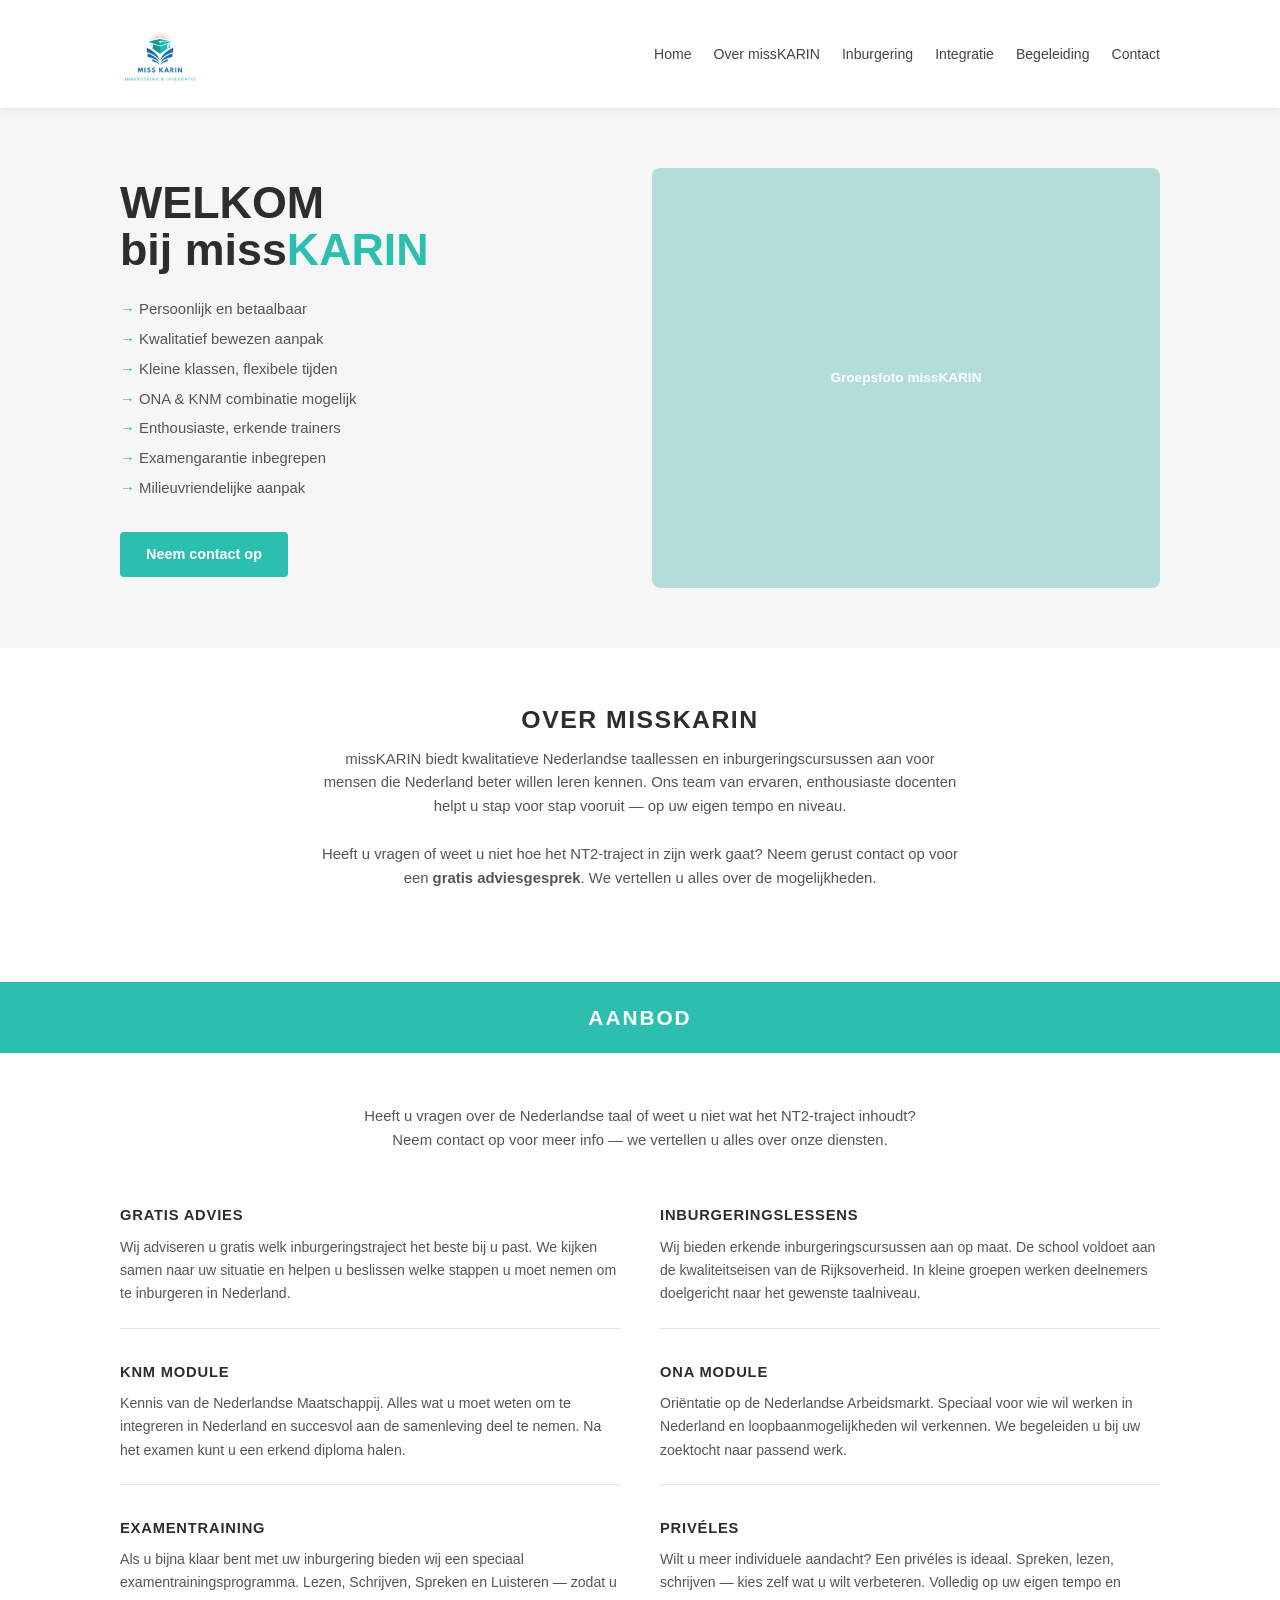
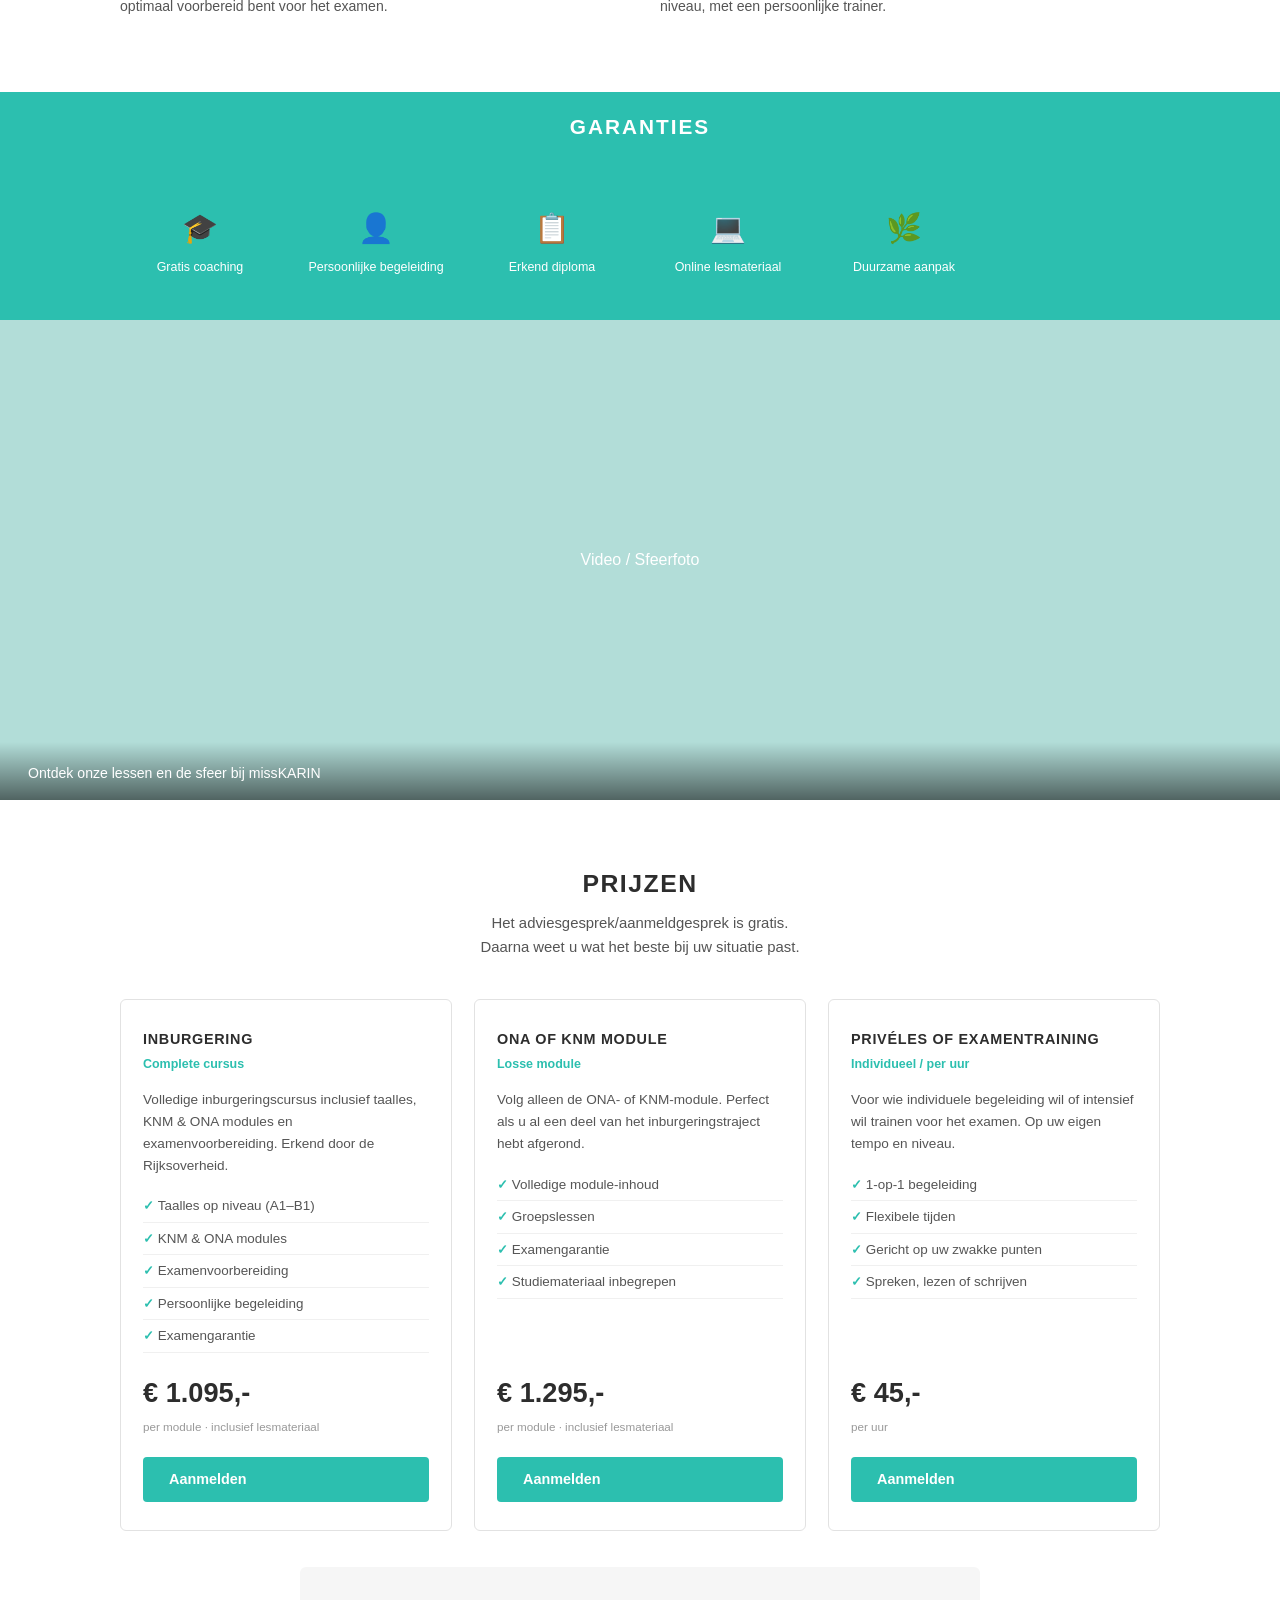
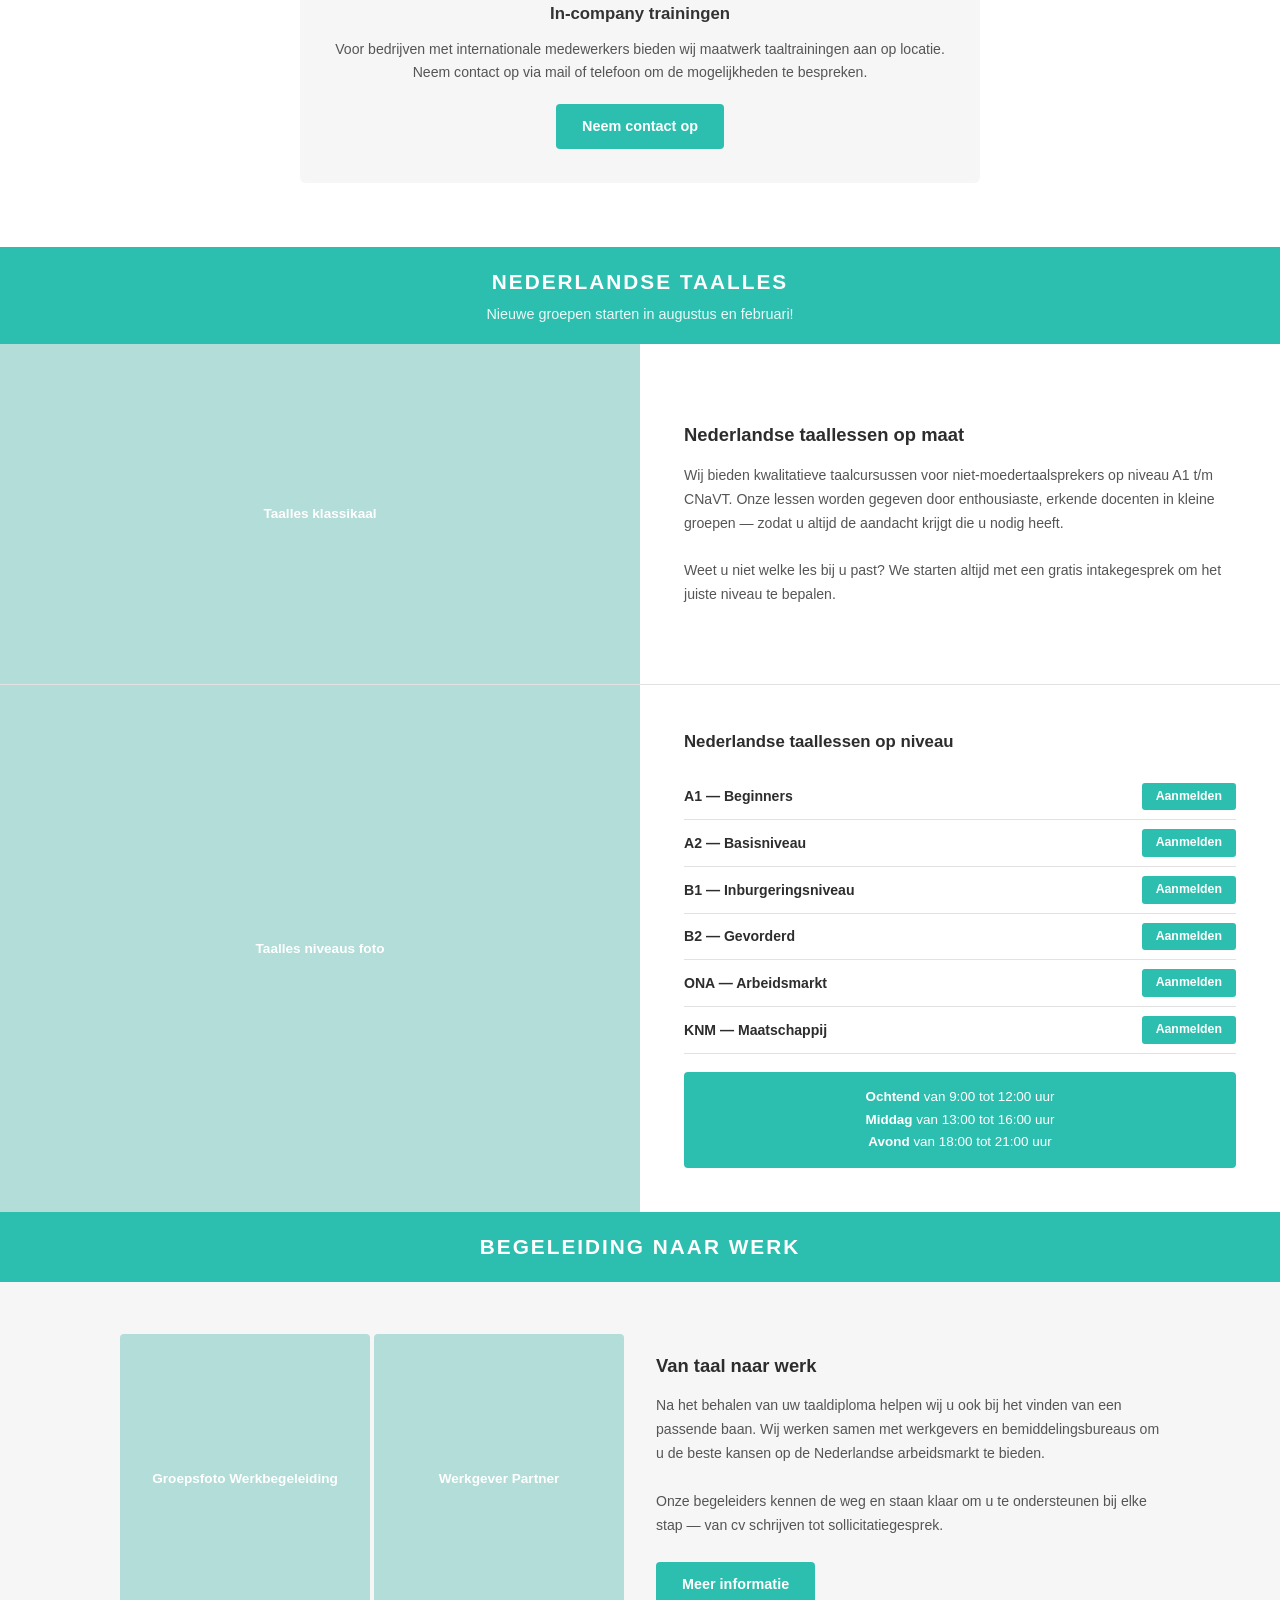
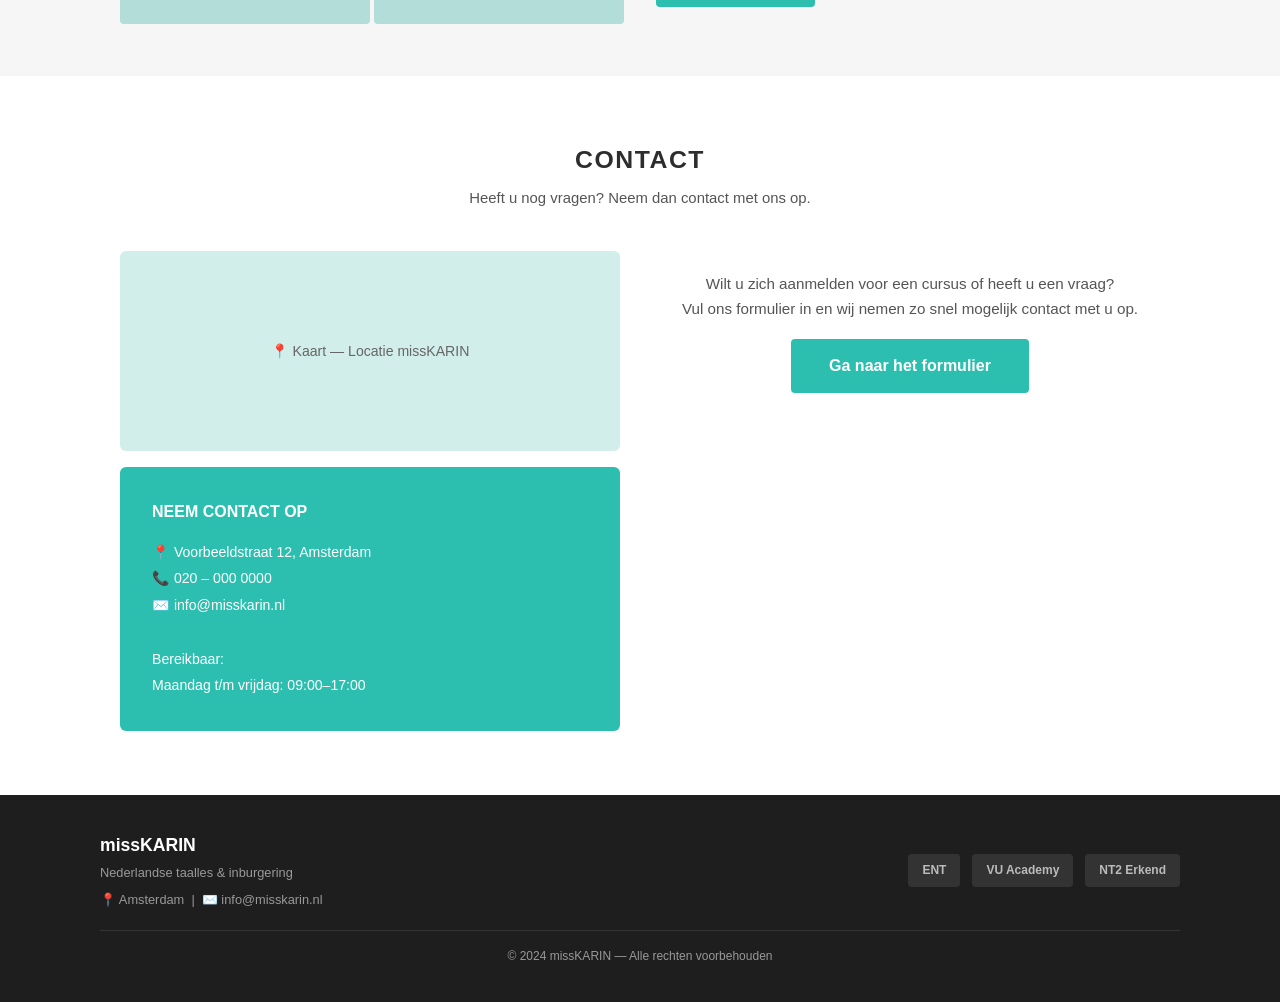
<file: index.html>
<!DOCTYPE html>
<html lang="nl">
<head>
  <meta charset="UTF-8">
  <meta name="viewport" content="width=device-width, initial-scale=1.0">
  <title>missKARIN — Nederlandse Taalles & Inburgering</title>
  <link rel="stylesheet" href="assets/css/style.css">
</head>
<body>

<!-- ══════════ HEADER ══════════ -->
<header>
  <nav class="navbar">
    <a href="#home" class="logo"><img src="assets/img/logo.jpg" alt="missKARIN Logo"></a>
    <ul class="nav-links">
      <li><a href="#home">Home</a></li>
      <li><a href="#over-misskarin">Over missKARIN</a></li>
      <li><a href="#inburgering">Inburgering</a></li>
      <li><a href="#integratie">Integratie</a></li>
      <li><a href="#begeleiding">Begeleiding</a></li>
      <li><a href="contact.html">Contact</a></li>
    </ul>
  </nav>
</header>

<!-- ══════════ HERO ══════════ -->
<section id="home">
  <div class="container">
    <div class="hero-grid">
      <div class="hero-text">
        <h1>WELKOM<br>bij miss<span>KARIN</span></h1>
        <ul class="hero-list">
          <li>Persoonlijk en betaalbaar</li>
          <li>Kwalitatief bewezen aanpak</li>
          <li>Kleine klassen, flexibele tijden</li>
          <li>ONA &amp; KNM combinatie mogelijk</li>
          <li>Enthousiaste, erkende trainers</li>
          <li>Examengarantie inbegrepen</li>
          <li>Milieuvriendelijke aanpak</li>
        </ul>
        <a href="contact.html" class="btn">Neem contact op</a>
      </div>
      <div class="hero-img">
        <img class="img-fill"
             src="https://images.unsplash.com/photo-1529156069898-49953e39b3ac?w=700&h=380&fit=crop&auto=format"
             alt="missKARIN groepsfoto"
             onerror="this.outerHTML='<div class=\'placeholder\'>Groepsfoto missKARIN</div>'">
      </div>
    </div>
  </div>
</section>

<!-- ══════════ OVER MISSKARIN ══════════ -->
<section id="over-misskarin" style="padding:52px 20px; background:#fff;">
  <div class="container">
    <h2 class="section-title">Over missKARIN</h2>
    <p class="section-subtitle">
      missKARIN biedt kwalitatieve Nederlandse taallessen en inburgeringscursussen aan voor mensen die Nederland beter willen leren kennen. Ons team van ervaren, enthousiaste docenten helpt u stap voor stap vooruit — op uw eigen tempo en niveau.<br><br>
      Heeft u vragen of weet u niet hoe het NT2-traject in zijn werk gaat? Neem gerust contact op voor een <strong>gratis adviesgesprek</strong>. We vertellen u alles over de mogelijkheden.
    </p>
  </div>
</section>

<!-- ══════════ AANBOD ══════════ -->
<div class="teal-band" style="border-top:1px solid rgba(0,0,0,0.05);">
  <h2>AANBOD</h2>
</div>
<section id="inburgering" style="padding:52px 20px;">
  <div class="container">
    <p class="section-subtitle" style="margin-bottom:30px;">
      Heeft u vragen over de Nederlandse taal of weet u niet wat het NT2-traject inhoudt?<br>
      Neem contact op voor meer info — we vertellen u alles over onze diensten.
    </p>
    <div class="services-grid">
      <div class="service-card">
        <h3>Gratis Advies</h3>
        <p>Wij adviseren u gratis welk inburgeringstraject het beste bij u past. We kijken samen naar uw situatie en helpen u beslissen welke stappen u moet nemen om te inburgeren in Nederland.</p>
      </div>
      <div class="service-card">
        <h3>Inburgeringslessens</h3>
        <p>Wij bieden erkende inburgeringscursussen aan op maat. De school voldoet aan de kwaliteitseisen van de Rijksoverheid. In kleine groepen werken deelnemers doelgericht naar het gewenste taalniveau.</p>
      </div>
      <div class="service-card">
        <h3>KNM Module</h3>
        <p>Kennis van de Nederlandse Maatschappij. Alles wat u moet weten om te integreren in Nederland en succesvol aan de samenleving deel te nemen. Na het examen kunt u een erkend diploma halen.</p>
      </div>
      <div class="service-card">
        <h3>ONA Module</h3>
        <p>Oriëntatie op de Nederlandse Arbeidsmarkt. Speciaal voor wie wil werken in Nederland en loopbaanmogelijkheden wil verkennen. We begeleiden u bij uw zoektocht naar passend werk.</p>
      </div>
      <div class="service-card">
        <h3>Examentraining</h3>
        <p>Als u bijna klaar bent met uw inburgering bieden wij een speciaal examentrainingsprogramma. Lezen, Schrijven, Spreken en Luisteren — zodat u optimaal voorbereid bent voor het examen.</p>
      </div>
      <div class="service-card">
        <h3>Privéles</h3>
        <p>Wilt u meer individuele aandacht? Een privéles is ideaal. Spreken, lezen, schrijven — kies zelf wat u wilt verbeteren. Volledig op uw eigen tempo en niveau, met een persoonlijke trainer.</p>
      </div>
    </div>
  </div>
</section>

<!-- ══════════ GARANTIES ══════════ -->
<div class="teal-band"><h2>GARANTIES</h2></div>
<section id="garanties">
  <div class="container">
    <div class="guarantees-grid">
      <div class="guarantee-item">
        <span class="gicon">🎓</span>
        <p>Gratis coaching</p>
      </div>
      <div class="guarantee-item">
        <span class="gicon">👤</span>
        <p>Persoonlijke begeleiding</p>
      </div>
      <div class="guarantee-item">
        <span class="gicon">📋</span>
        <p>Erkend diploma</p>
      </div>
      <div class="guarantee-item">
        <span class="gicon">💻</span>
        <p>Online lesmateriaal</p>
      </div>
      <div class="guarantee-item">
        <span class="gicon">🌿</span>
        <p>Duurzame aanpak</p>
      </div>
    </div>
  </div>
</section>

<!-- ══════════ IMAGE STRIP ══════════ -->
<div class="img-strip">
  <img src="https://images.unsplash.com/photo-1524178232363-1fb2b075b655?w=1400&h=400&fit=crop&auto=format"
       alt="missKARIN les in actie"
       onerror="this.outerHTML='<div style=\'width:100%;height:100%;background:#b2ddd8;display:flex;align-items:center;justify-content:center;color:#fff;font-size:1rem;\'>Video / Sfeerfoto</div>'">
  <div class="img-strip-caption">Ontdek onze lessen en de sfeer bij missKARIN</div>
</div>

<!-- ══════════ PRIJZEN ══════════ -->
<section id="prijzen">
  <div class="container">
    <h2 class="section-title">PRIJZEN</h2>
    <p class="section-subtitle">
      Het adviesgesprek/aanmeldgesprek is gratis.<br>
      Daarna weet u wat het beste bij uw situatie past.
    </p>
    <div class="prices-grid">

      <!-- Inburgering -->
      <div class="price-card">
        <h3>Inburgering</h3>
        <div class="price-tag">Complete cursus</div>
        <p>Volledige inburgeringscursus inclusief taalles, KNM &amp; ONA modules en examenvoorbereiding. Erkend door de Rijksoverheid.</p>
        <ul class="price-features">
          <li>Taalles op niveau (A1–B1)</li>
          <li>KNM &amp; ONA modules</li>
          <li>Examenvoorbereiding</li>
          <li>Persoonlijke begeleiding</li>
          <li>Examengarantie</li>
        </ul>
        <div class="price-amount">€ 1.095,-</div>
        <div class="price-note">per module · inclusief lesmateriaal</div>
        <a href="contact.html" class="btn">Aanmelden</a>
      </div>

      <!-- ONA of KNM -->
      <div class="price-card">
        <h3>ONA of KNM Module</h3>
        <div class="price-tag">Losse module</div>
        <p>Volg alleen de ONA- of KNM-module. Perfect als u al een deel van het inburgeringstraject hebt afgerond.</p>
        <ul class="price-features">
          <li>Volledige module-inhoud</li>
          <li>Groepslessen</li>
          <li>Examengarantie</li>
          <li>Studiemateriaal inbegrepen</li>
        </ul>
        <div class="price-amount">€ 1.295,-</div>
        <div class="price-note">per module · inclusief lesmateriaal</div>
        <a href="contact.html" class="btn">Aanmelden</a>
      </div>

      <!-- Privéles -->
      <div class="price-card">
        <h3>Privéles of Examentraining</h3>
        <div class="price-tag">Individueel / per uur</div>
        <p>Voor wie individuele begeleiding wil of intensief wil trainen voor het examen. Op uw eigen tempo en niveau.</p>
        <ul class="price-features">
          <li>1-op-1 begeleiding</li>
          <li>Flexibele tijden</li>
          <li>Gericht op uw zwakke punten</li>
          <li>Spreken, lezen of schrijven</li>
        </ul>
        <div class="price-amount">€ 45,-</div>
        <div class="price-note">per uur</div>
        <a href="contact.html" class="btn">Aanmelden</a>
      </div>

    </div>

    <!-- In-company -->
    <div class="inco-box">
      <h3>In-company trainingen</h3>
      <p>Voor bedrijven met internationale medewerkers bieden wij maatwerk taaltrainingen aan op locatie. Neem contact op via mail of telefoon om de mogelijkheden te bespreken.</p>
      <a href="contact.html" class="btn">Neem contact op</a>
    </div>
  </div>
</section>

<!-- ══════════ NEDERLANDSE TAALLES ══════════ -->
<div class="teal-band">
  <h2>NEDERLANDSE TAALLES</h2>
  <p>Nieuwe groepen starten in augustus en februari!</p>
</div>
<section id="integratie" style="padding:0;">

  <!-- Introductie split -->
  <div class="taalles-split">
    <div class="split-img">
      <img class="img-fill"
           src="https://images.unsplash.com/photo-1503676260728-1c00da094a0b?w=680&h=400&fit=crop&auto=format"
           alt="Klassikale taalles"
           style="min-height:320px;"
           onerror="this.outerHTML='<div class=\'placeholder\' style=\'min-height:320px;\'>Taalles klassikaal</div>'">
    </div>
    <div class="split-text">
      <h3>Nederlandse taallessen op maat</h3>
      <p>Wij bieden kwalitatieve taalcursussen voor niet-moedertaalsprekers op niveau A1 t/m CNaVT. Onze lessen worden gegeven door enthousiaste, erkende docenten in kleine groepen — zodat u altijd de aandacht krijgt die u nodig heeft.<br><br>
      Weet u niet welke les bij u past? We starten altijd met een gratis intakegesprek om het juiste niveau te bepalen.</p>
    </div>
  </div>

  <!-- Niveau grid -->
  <div class="taalles-split" style="border-top:1px solid var(--border);">
    <div class="split-img">
      <img class="img-fill"
           src="https://images.unsplash.com/photo-1427504494785-3a9ca7044f45?w=680&h=480&fit=crop&auto=format"
           alt="Niveau taalles"
           style="min-height:380px;"
           onerror="this.outerHTML='<div class=\'placeholder\' style=\'min-height:380px;\'>Taalles niveaus foto</div>'">
    </div>
    <div class="niveau-table">
      <h3>Nederlandse taallessen op niveau</h3>
      <div class="niveau-row">
        <span class="niveau-label">A1 — Beginners</span>
        <a href="contact.html" class="niveau-btn">Aanmelden</a>
      </div>
      <div class="niveau-row">
        <span class="niveau-label">A2 — Basisniveau</span>
        <a href="contact.html" class="niveau-btn">Aanmelden</a>
      </div>
      <div class="niveau-row">
        <span class="niveau-label">B1 — Inburgeringsniveau</span>
        <a href="contact.html" class="niveau-btn">Aanmelden</a>
      </div>
      <div class="niveau-row">
        <span class="niveau-label">B2 — Gevorderd</span>
        <a href="contact.html" class="niveau-btn">Aanmelden</a>
      </div>
      <div class="niveau-row">
        <span class="niveau-label">ONA — Arbeidsmarkt</span>
        <a href="contact.html" class="niveau-btn">Aanmelden</a>
      </div>
      <div class="niveau-row">
        <span class="niveau-label">KNM — Maatschappij</span>
        <a href="contact.html" class="niveau-btn">Aanmelden</a>
      </div>
      <div class="schedule-box">
        <strong>Ochtend</strong> van 9:00 tot 12:00 uur<br>
        <strong>Middag</strong> van 13:00 tot 16:00 uur<br>
        <strong>Avond</strong> van 18:00 tot 21:00 uur
      </div>
    </div>
  </div>

</section>

<!-- ══════════ BEGELEIDING NAAR WERK ══════════ -->
<div class="teal-band"><h2>BEGELEIDING NAAR WERK</h2></div>
<section id="begeleiding" style="padding:52px 20px;">
  <div class="container">
    <div class="begel-grid">
      <div class="begel-imgs">
        <div class="begel-img">
          <img class="img-fill"
               src="https://images.unsplash.com/photo-1600880292203-757bb62b4baf?w=400&h=300&fit=crop&auto=format"
               alt="Werkbegeleiding groep"
               onerror="this.outerHTML='<div class=\'placeholder\'>Groepsfoto Werkbegeleiding</div>'">
        </div>
        <div class="begel-img">
          <img class="img-fill"
               src="https://images.unsplash.com/photo-1521737852567-6949f3f9f2b5?w=400&h=300&fit=crop&auto=format"
               alt="Partner werkbegeleiding"
               onerror="this.outerHTML='<div class=\'placeholder\'>Werkgever Partner</div>'">
        </div>
      </div>
      <div class="begel-text">
        <h3>Van taal naar werk</h3>
        <p>Na het behalen van uw taaldiploma helpen wij u ook bij het vinden van een passende baan. Wij werken samen met werkgevers en bemiddelingsbureaus om u de beste kansen op de Nederlandse arbeidsmarkt te bieden.<br><br>
        Onze begeleiders kennen de weg en staan klaar om u te ondersteunen bij elke stap — van cv schrijven tot sollicitatiegesprek.</p>
        <a href="contact.html" class="btn" style="margin-top:4px;">Meer informatie</a>
      </div>
    </div>
  </div>
</section>

<!-- ══════════ CONTACT ══════════ -->
<section id="contact">
  <div class="container">
    <h2 class="section-title">Contact</h2>
    <p class="section-subtitle">Heeft u nog vragen? Neem dan contact met ons op.</p>
    <div class="contact-grid">
      <div>
        <div class="map-placeholder">📍 Kaart — Locatie missKARIN</div>
        <div class="contact-info-box">
          <h3>NEEM CONTACT OP</h3>
          <p>
            📍 Voorbeeldstraat 12, Amsterdam<br>
            📞 020 – 000 0000<br>
            ✉️ info@misskarin.nl<br><br>
            Bereikbaar:<br>
            Maandag t/m vrijdag: 09:00–17:00
          </p>
        </div>
      </div>
      <div class="contact-cta-box">
        <p>Wilt u zich aanmelden voor een cursus of heeft u een vraag?<br>Vul ons formulier in en wij nemen zo snel mogelijk contact met u op.</p>
        <a href="contact.html" class="btn" style="font-size:1rem; padding:14px 38px;">Ga naar het formulier</a>
      </div>
    </div>
  </div>
</section>

<!-- ══════════ FOOTER ══════════ -->
<footer>
  <div class="footer-inner">
    <div class="footer-brand">
      <p>missKARIN</p>
      <p>Nederlandse taalles &amp; inburgering</p>
      <p style="margin-top:6px;">📍 Amsterdam &nbsp;|&nbsp; ✉️ info@misskarin.nl</p>
    </div>
    <div class="footer-logos">
      <div class="logo-badge">ENT</div>
      <div class="logo-badge">VU Academy</div>
      <div class="logo-badge">NT2 Erkend</div>
    </div>
  </div>
  <div class="footer-bottom">
    © 2024 missKARIN — Alle rechten voorbehouden
  </div>
</footer>

</body>
</html>
</file>
<file: assets/css/style.css>
/* ── Reset & Base ───────────────────────────── */
*,
*::before,
*::after {
  box-sizing: border-box;
  margin: 0;
  padding: 0;
}

html {
  scroll-behavior: smooth;
}

body {
  font-family: 'Segoe UI', Arial, sans-serif;
  color: #333;
  background: #fff;
  line-height: 1.6;
}

/* ── Design Tokens ──────────────────────────── */
:root {
  --teal: #2cbfaf;
  --teal-dark: #22a89a;
  --dark: #2d2d2d;
  --gray: #f6f6f6;
  --text: #555;
  --border: #e2e2e2;
}

/* ── Utilities ──────────────────────────────── */
.container {
  max-width: 1080px;
  margin: 0 auto;
  padding: 0 20px;
}

.btn {
  display: inline-block;
  background: var(--teal);
  color: #fff;
  padding: 11px 26px;
  border-radius: 4px;
  text-decoration: none;
  font-weight: 600;
  font-size: 0.9rem;
  border: none;
  cursor: pointer;
  transition: background 0.2s, transform 0.15s;
}

.btn:hover {
  background: var(--teal-dark);
  transform: translateY(-2px);
}

.btn-outline {
  background: transparent;
  color: var(--teal);
  border: 2px solid var(--teal);
}

.btn-outline:hover {
  background: var(--teal);
  color: #fff;
}

.section-title {
  text-align: center;
  font-size: 1.55rem;
  font-weight: 800;
  color: var(--dark);
  text-transform: uppercase;
  letter-spacing: 1.5px;
  margin-bottom: 8px;
}

.section-subtitle {
  text-align: center;
  color: var(--text);
  font-size: 0.93rem;
  max-width: 640px;
  margin: 0 auto 40px;
}

.teal-band {
  background: var(--teal);
  padding: 18px 20px;
  text-align: center;
}

.teal-band h2 {
  color: #fff;
  font-size: 1.3rem;
  font-weight: 800;
  text-transform: uppercase;
  letter-spacing: 2px;
}

.teal-band p {
  color: rgba(255, 255, 255, 0.9);
  font-size: 0.9rem;
  margin-top: 4px;
}

.img-fill {
  width: 100%;
  height: 100%;
  object-fit: cover;
  object-position: center center;
  display: block;
}

.placeholder {
  width: 100%;
  height: 100%;
  background: #b2ddd8;
  display: flex;
  align-items: center;
  justify-content: center;
  color: #fff;
  font-size: 0.85rem;
  font-weight: 600;
  text-align: center;
  padding: 12px;
}

/* ── Header / Nav ───────────────────────────── */
header {
  position: sticky;
  top: 0;
  z-index: 200;
  background: #fff;
  box-shadow: 0 2px 10px rgba(0, 0, 0, 0.08);
}

nav {
  max-width: 1080px;
  margin: 0 auto;
  display: flex;
  align-items: center;
  justify-content: space-between;
  padding: 14px 20px;
  flex-wrap: wrap;
  gap: 10px;
}

.logo img {
  height: 80px;
  width: auto;
  display: block;
}

.nav-links {
  list-style: none;
  display: flex;
  gap: 22px;
  flex-wrap: wrap;
}

.nav-links a {
  text-decoration: none;
  color: #444;
  font-size: 0.88rem;
  font-weight: 500;
  transition: color 0.2s;
  padding: 2px 0;
  border-bottom: 2px solid transparent;
}

.nav-links a:hover {
  color: var(--teal);
  border-bottom-color: var(--teal);
}

/* ── Hero ───────────────────────────────────── */
#home {
  background: var(--gray);
  padding: 60px 20px;
}

.hero-grid {
  display: grid;
  grid-template-columns: 1fr 1.05fr;
  gap: 48px;
  align-items: center;
}

.hero-text h1 {
  font-size: 2.8rem;
  font-weight: 900;
  color: var(--dark);
  line-height: 1.05;
  margin-bottom: 22px;
}

.hero-text h1 span {
  color: var(--teal);
}

.hero-list {
  list-style: none;
  margin-bottom: 28px;
}

.hero-list li {
  color: var(--text);
  font-size: 0.93rem;
  padding: 3px 0;
}

.hero-list li::before {
  content: "→ ";
  color: var(--teal);
  font-weight: 700;
}

.hero-img {
  border-radius: 8px;
  overflow: hidden;
  height: 420px;
  min-height: 380px;
}

.hero-img img {
  object-position: 50% 40%;
}

/* ── Promo Video ────────────────────────────── */
.promo-video-container {
  width: 100%;
  max-width: 640px;
  margin: 0 auto 40px;
  border-radius: 12px;
  overflow: hidden;
  box-shadow: 0 10px 30px rgba(0, 0, 0, 0.15);
  background: #000;
}

.promo-video {
  width: 100%;
  display: block;
  outline: none;
}

/* ── Aanbod / Services ──────────────────────── */
#inburgering {
  padding: 64px 20px;
  background: #fff;
}

.services-grid {
  display: grid;
  grid-template-columns: repeat(2, 1fr);
  gap: 10px 40px;
}

.service-card {
  padding: 22px 0;
  border-bottom: 1px solid var(--border);
}

.service-card:nth-last-child(-n+2) {
  border-bottom: none;
}

.service-card h3 {
  font-size: 0.92rem;
  font-weight: 800;
  text-transform: uppercase;
  letter-spacing: 0.8px;
  color: var(--dark);
  margin-bottom: 8px;
}

.service-card p {
  font-size: 0.88rem;
  color: var(--text);
  line-height: 1.65;
}

/* ── Garanties ──────────────────────────────── */
#garanties {
  background: var(--teal);
  padding: 44px 20px;
}

.guarantees-grid {
  display: grid;
  grid-template-columns: repeat(6, 1fr);
  gap: 16px;
  text-align: center;
}

.guarantee-item {
  color: #fff;
}

.guarantee-item .gicon {
  font-size: 1.8rem;
  margin-bottom: 8px;
  display: block;
}

.guarantee-item p {
  font-size: 0.78rem;
  line-height: 1.35;
}

/* ── Video / Image strip ────────────────────── */
.img-strip {
  height: 480px;
  overflow: hidden;
  position: relative;
}

.img-strip img {
  width: 100%;
  height: 100%;
  object-fit: cover;
  object-position: 50% 10% !important;
}

.img-strip-caption {
  position: absolute;
  bottom: 0;
  left: 0;
  right: 0;
  background: linear-gradient(transparent, rgba(0, 0, 0, 0.55));
  color: #fff;
  padding: 20px 28px 16px;
  font-size: 0.88rem;
}

/* ── Prijzen ────────────────────────────────── */
#prijzen {
  padding: 64px 20px;
  background: #fff;
}

.prices-grid {
  display: grid;
  grid-template-columns: repeat(3, 1fr);
  gap: 22px;
  margin-bottom: 36px;
}

.price-card {
  border: 1px solid var(--border);
  border-radius: 6px;
  padding: 28px 22px;
  display: flex;
  flex-direction: column;
  transition: box-shadow 0.2s, transform 0.15s;
}

.price-card:hover {
  box-shadow: 0 6px 24px rgba(44, 191, 175, 0.18);
  transform: translateY(-3px);
}

.price-card h3 {
  font-size: 0.9rem;
  font-weight: 800;
  text-transform: uppercase;
  letter-spacing: 0.7px;
  color: var(--dark);
  margin-bottom: 4px;
}

.price-tag {
  font-size: 0.78rem;
  color: var(--teal);
  margin-bottom: 14px;
  font-weight: 600;
}

.price-card p {
  font-size: 0.85rem;
  color: var(--text);
  line-height: 1.6;
  margin-bottom: 14px;
}

.price-features {
  list-style: none;
  margin-bottom: 18px;
  flex: 1;
}

.price-features li {
  font-size: 0.84rem;
  color: var(--text);
  padding: 5px 0;
  border-bottom: 1px solid #f0f0f0;
}

.price-features li::before {
  content: "✓ ";
  color: var(--teal);
  font-weight: 700;
}

.price-amount {
  font-size: 1.7rem;
  font-weight: 800;
  color: var(--dark);
  margin-bottom: 4px;
}

.price-note {
  font-size: 0.73rem;
  color: #999;
  margin-bottom: 20px;
}

.inco-box {
  background: var(--gray);
  border-radius: 6px;
  padding: 34px;
  text-align: center;
  max-width: 680px;
  margin: 0 auto;
}

.inco-box h3 {
  font-size: 1.05rem;
  font-weight: 700;
  margin-bottom: 10px;
}

.inco-box p {
  font-size: 0.88rem;
  color: var(--text);
  line-height: 1.65;
  margin-bottom: 20px;
}

/* ── Taalles ────────────────────────────────── */
#integratie {
  background: #fff;
}

.taalles-split {
  display: grid;
  grid-template-columns: 1fr 1fr;
  gap: 0;
}

.split-img {
  overflow: hidden;
  min-height: 340px;
}

.split-text {
  padding: 48px 44px;
  display: flex;
  flex-direction: column;
  justify-content: center;
}

.split-text h3 {
  font-size: 1.15rem;
  font-weight: 700;
  margin-bottom: 14px;
  color: var(--dark);
}

.split-text p {
  font-size: 0.88rem;
  color: var(--text);
  line-height: 1.7;
}

.niveau-table {
  padding: 44px;
}

.niveau-table h3 {
  font-size: 1.05rem;
  font-weight: 700;
  margin-bottom: 18px;
  color: var(--dark);
}

.niveau-row {
  display: flex;
  align-items: center;
  justify-content: space-between;
  padding: 9px 0;
  border-bottom: 1px solid var(--border);
}

.niveau-label {
  font-size: 0.88rem;
  font-weight: 600;
  color: var(--dark);
}

.niveau-btn {
  background: var(--teal);
  color: #fff;
  padding: 4px 14px;
  border-radius: 3px;
  text-decoration: none;
  font-size: 0.77rem;
  font-weight: 600;
  transition: background 0.2s;
}

.niveau-btn:hover {
  background: var(--teal-dark);
}

.schedule-box {
  background: var(--teal);
  color: #fff;
  padding: 14px 18px;
  border-radius: 4px;
  font-size: 0.84rem;
  line-height: 1.7;
  margin-top: 18px;
  text-align: center;
}

/* ── Begeleiding ────────────────────────────── */
#begeleiding {
  background: var(--gray);
}

.begel-grid {
  display: grid;
  grid-template-columns: 1fr 1fr;
  gap: 32px;
  align-items: center;
}

.begel-imgs {
  display: grid;
  grid-template-columns: 1fr 1fr;
  gap: 4px;
  height: 290px;
}

.begel-img {
  overflow: hidden;
  border-radius: 4px;
}

.begel-text h3 {
  font-size: 1.15rem;
  font-weight: 700;
  margin-bottom: 14px;
  color: var(--dark);
}

.begel-text p {
  font-size: 0.88rem;
  color: var(--text);
  line-height: 1.7;
  margin-bottom: 20px;
}

/* ── Contact ────────────────────────────────── */
#contact {
  padding: 64px 20px;
  background: #fff;
}

.contact-grid {
  display: grid;
  grid-template-columns: 1fr 1fr;
  gap: 40px;
  align-items: start;
}

.contact-info-box {
  background: var(--teal);
  color: #fff;
  padding: 32px;
  border-radius: 6px;
}

.contact-info-box h3 {
  font-size: 1rem;
  font-weight: 700;
  margin-bottom: 14px;
}

.contact-info-box p {
  font-size: 0.88rem;
  line-height: 1.9;
}

.map-placeholder {
  height: 200px;
  background: #d2eeeb;
  border-radius: 6px;
  margin-bottom: 16px;
  display: flex;
  align-items: center;
  justify-content: center;
  color: #666;
  font-size: 0.88rem;
}

.contact-cta-box {
  display: flex;
  flex-direction: column;
  align-items: center;
  justify-content: center;
  text-align: center;
  gap: 18px;
  padding: 20px;
}

.contact-cta-box p {
  color: var(--text);
  font-size: 0.95rem;
  line-height: 1.65;
}

/* ── Footer ─────────────────────────────────── */
footer {
  background: #1e1e1e;
  color: #999;
  padding: 36px 20px;
}

.footer-inner {
  max-width: 1080px;
  margin: 0 auto;
  display: flex;
  flex-wrap: wrap;
  gap: 28px;
  justify-content: space-between;
  align-items: center;
}

.footer-brand p:first-child {
  font-size: 1.1rem;
  font-weight: 700;
  color: #fff;
  margin-bottom: 4px;
}

.footer-brand p {
  font-size: 0.8rem;
}

.footer-logos {
  display: flex;
  gap: 12px;
  align-items: center;
  flex-wrap: wrap;
}

.logo-badge {
  background: #333;
  color: #bbb;
  padding: 7px 14px;
  border-radius: 4px;
  font-size: 0.75rem;
  font-weight: 700;
}

.footer-bottom {
  max-width: 1080px;
  margin: 20px auto 0;
  padding-top: 16px;
  border-top: 1px solid #333;
  font-size: 0.75rem;
  text-align: center;
}

/* ── Responsive ─────────────────────────────── */
@media (max-width: 900px) {

  .hero-grid,
  .services-grid,
  .prices-grid,
  .taalles-split,
  .begel-grid,
  .contact-grid {
    grid-template-columns: 1fr;
  }

  .guarantees-grid {
    grid-template-columns: repeat(3, 1fr);
  }

  .hero-text h1 {
    font-size: 2rem;
  }

  .hero-img {
    height: 260px;
  }

  .split-text,
  .niveau-table {
    padding: 30px 20px;
  }
}

@media (max-width: 560px) {
  .guarantees-grid {
    grid-template-columns: repeat(2, 1fr);
  }

  nav {
    justify-content: center;
  }

  .nav-links {
    justify-content: center;
    gap: 14px;
  }

  .prices-grid {
    grid-template-columns: 1fr;
  }

  .begel-imgs {
    height: 200px;
  }
}
</file>
